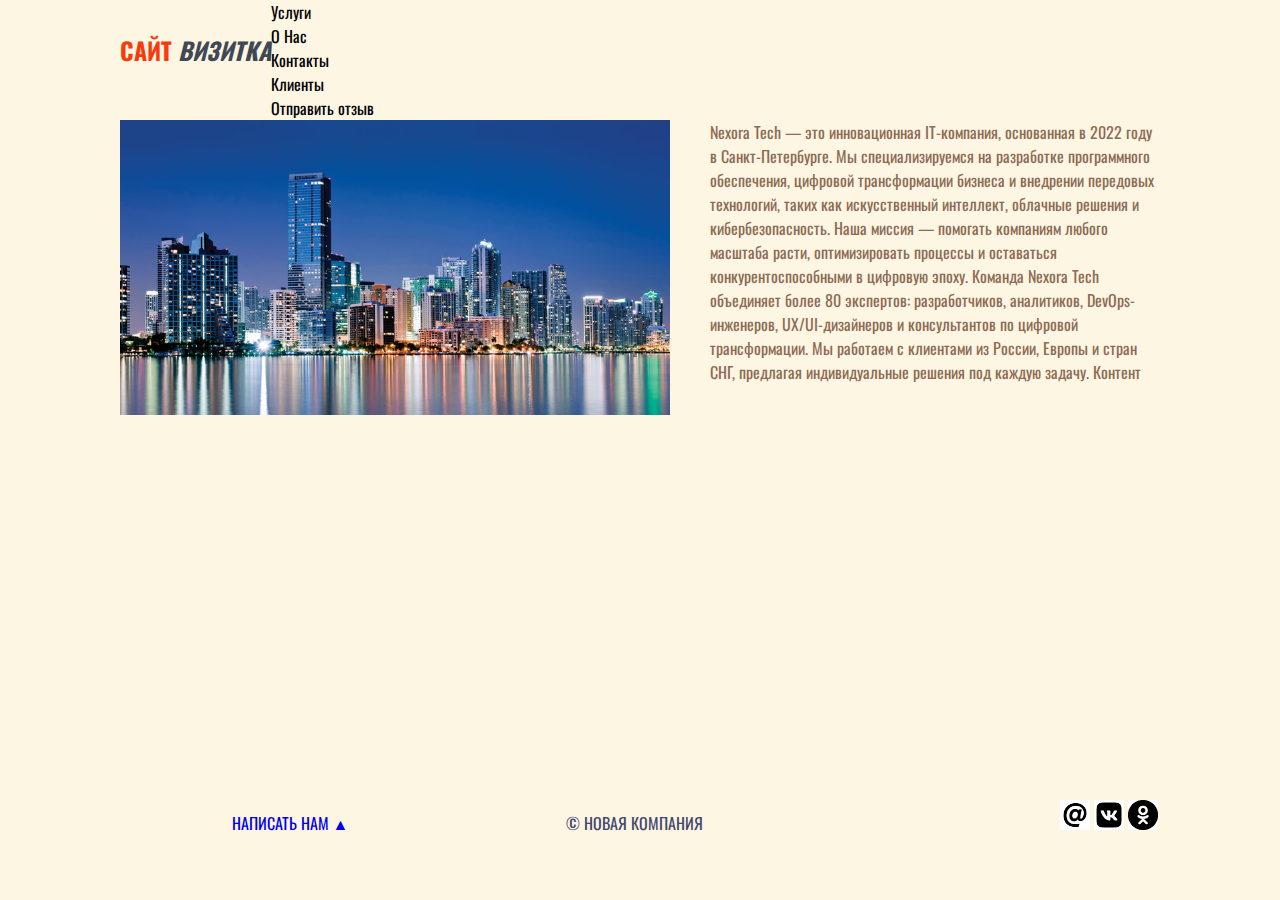
<file: сайт сибиряков п11/index.html>
<!DOCTYPE html>
<html lang="ru">
<head>
    <link rel="preconnect" href="https://fonts.googleapis.com">
<link rel="preconnect" href="https://fonts.gstatic.com" crossorigin>
<link href="https://fonts.googleapis.com/css2?family=Bitcount+Grid+Single:wght@100..900&family=Oswald:wght@200..700&display=swap" rel="stylesheet">
    <link rel="stylesheet" href="css/style.css">
    <meta charset="UTF-8">
    <meta name="viewport" content="width=device-width, initial-scale=1.0">
    <title>П11 сибиряков визитка</title>
    <body>
        <div id="wrapper">
            <header class="clearfix"> 
<a id ="logo" href="index.html"><span class="www">Сайт</span> <i>визитка</i></a>	
<nav id="mainnav">
            <ul>
    <li> <a href="uslugi.html"><span style="color: black;">Услуги</span></a></li>
    <li> <a href="onas.html"><span style="color: rgb(0, 0, 0);">О Нас</span></a></li>
    <li> <a href="contact.html"><span style="color: rgb(0, 0, 0);">Контакты</span></a></li>
        <li> <a href="clients.html"><span style="color: rgb(0, 0, 0);">Клиенты</span></a></li>
         <li> <a href="form.html"><span style="color: rgb(0, 0, 0);">Отправить отзыв</span></a></li>
</nav>


</ul>
            </header>
            <main>
                <img class="main_img-float"   src="img/1.jpg" alt="photo1">
             <p style="color: #8C6B54;">Nexora Tech — это инновационная IT-компания, основанная в 2022 году в Санкт-Петербурге. Мы специализируемся на разработке программного обеспечения, цифровой трансформации бизнеса и внедрении передовых технологий, таких как искусственный интеллект, облачные решения и кибербезопасность. Наша миссия — помогать компаниям любого масштаба расти, оптимизировать процессы и оставаться конкурентоспособными в цифровую эпоху.

             Команда Nexora Tech объединяет более 80 экспертов: разработчиков, аналитиков, DevOps-инженеров, UX/UI-дизайнеров и консультантов по цифровой трансформации. Мы работаем с клиентами из России, Европы и стран СНГ, предлагая индивидуальные решения под каждую задачу.
                Контент</p>
            </main>
        </div>
        <footer>
        <a href="form.html"><p class="footer_block">Написать нам &#9650;</p></a>
            <p class="footer_block">&copy; Новая компания</p>
            <div class="footer_icons">
                <img class="footer_img" src="content/мг22.png" alt="mailru">
                <img class="footer_img" src="content/мг212.png" alt="vk">
                <img class="footer_img" src="content/мг23.png" alt="ok">
            </div>
        </footer>
    </body>
    </html>
</file>
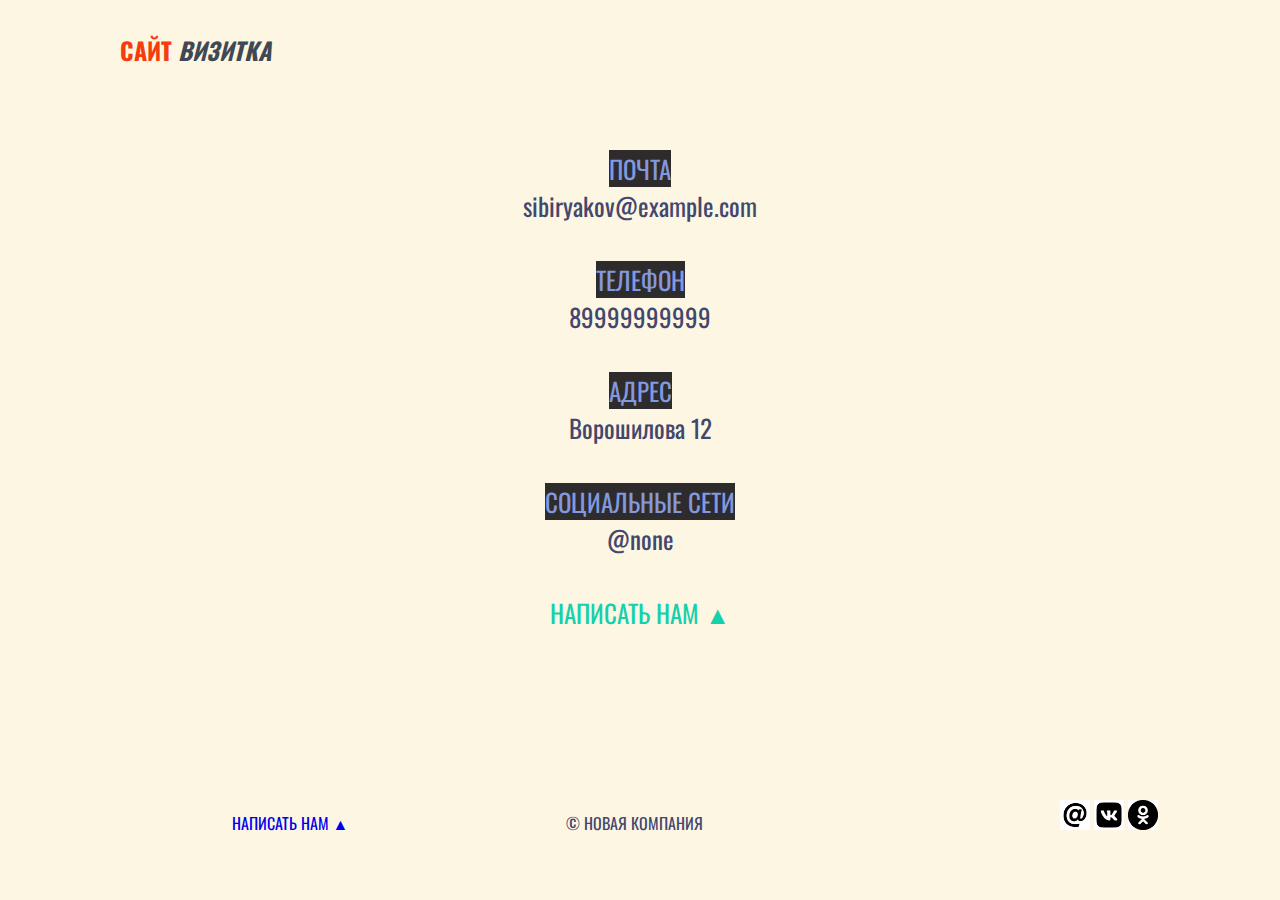
<file: сайт сибиряков п11/contact.html>
<!DOCTYPE html>
<html lang="ru">
<head>
<link rel="preconnect" href="https://fonts.googleapis.com">
<link rel="preconnect" href="https://fonts.gstatic.com" crossorigin>
<link href="https://fonts.googleapis.com/css2?family=Bitcount+Grid+Single:wght@100..900&family=Oswald:wght@200..700&display=swap" rel="stylesheet">
    <link rel="stylesheet" href="css/style.css">
    <meta charset="UTF-8">
    <meta name="viewport" content="width=device-width, initial-scale=1.0">
    <title>Контакты Сибиряков</title>

</head>
<body>
    <div id="wrapper">
        <header>
            <a id ="logo" href="index.html"><span class="www">Сайт</span> <i>визитка</i></a>
        </header>
        <main>
            <div class="text_contact"><p><mark>Почта</mark><br>sibiryakov@example.com</p><br>
            <p><mark>Телефон</mark><br>89999999999</p><br>
            <p><mark>Адрес</mark><br>Ворошилова 12</p><br>
            <p><mark>Социальные сети</mark><br>@none</p><br>
 <a href="form.html"><p class="footer_block">Написать нам &#9650;</p></a>
            </div>

        </main>
    </div>
    <footer>

  <a href="form.html"><p class="footer_block">Написать нам &#9650;</p></a>
        <p class="footer_block">&copy; Новая компания</p>
        <div class="footer_icons">
            <img class="footer_img" src="content/мг22.png" alt="mailru">
            <img class="footer_img" src="content/мг212.png" alt="vk">
            <img class="footer_img" src="content/мг23.png" alt="ok"> 
        </div>
    </footer>
</body>
</html>
</file>
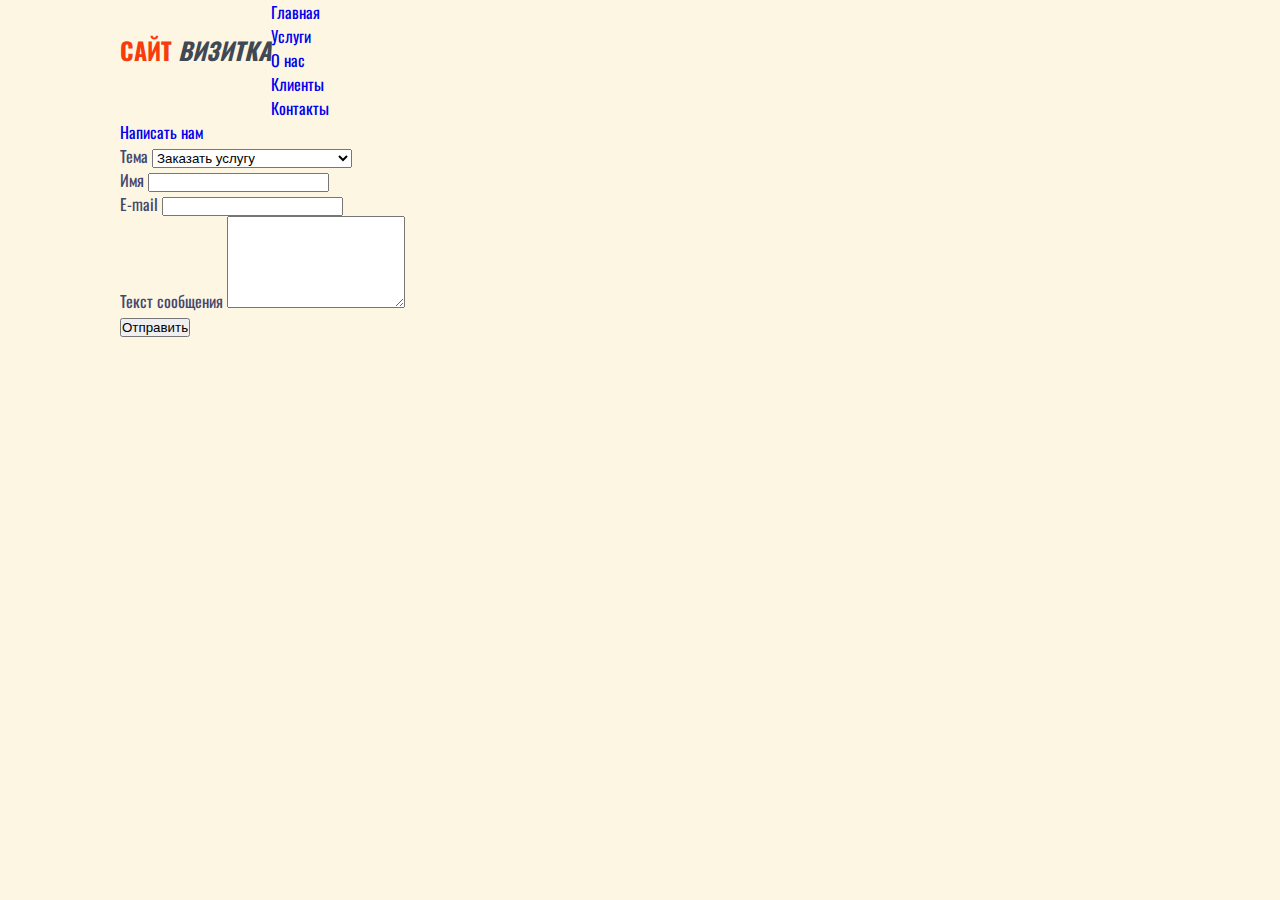
<file: сайт сибиряков п11/form.html>
<!DOCTYPE html>
<html lang="ru">
<head>
    <link rel="preconnect" href="https://fonts.googleapis.com">
<link rel="preconnect" href="https://fonts.gstatic.com" crossorigin>
<link href="https://fonts.googleapis.com/css2?family=Bitcount+Grid+Single:wght@100..900&family=Oswald:wght@200..700&display=swap" rel="stylesheet">
    <link rel="stylesheet" href="css/style.css">
    <meta charset="UTF-8">
    <meta name="viewport" content="width=device-width, initial-scale=1.0">
    <title>Форма сибирякова</title>
</head>
<body>
    <div id="wrapper">
        <header>
     <a id ="logo" href="index.html"><span class="www">Сайт</span> <i>визитка</i></a>
            <nav id="mainnav">
            <ul>
    <li><a class=":hover" href="index.html">Главная</a></li>
    <li><a class=":hover" href="uslugi.html">Услуги</a></li>
    <li><a class=":hover" href="onas.html">О нас</a></li>
    <li><a class=":hover" href="clients.html">Клиенты</a></li>
    <li><a class=":hover" href="contact.html">Контакты</a></li>
    <li><a class=":hover" href="form.html">Написать нам</a></li>
</ul>
</nav>
<main >
        <form id="contact-form" action="">
            <div class="form_item">
                <label for="topic">Тема</label>
                <select name="topic" id="topic">
<option value="1">Заказать услугу</option>
<option value="2">Оставить отзыв/замечание</option>
<option value="3">Предложить сотрудничество</option>
<option value="4">Другое</option>
                </select>
            </div>
        <div class="form_item">
            <label for="topic">Имя</label>
                <input type="text">
            </div>
            <div class="form_item">
            <label for="topic">E-mail</label>
                <input type="text">
            </div>
            <div>
            <label for="textarea">Текст сообщения</label>
<textarea id="textarea" rows="6"></textarea>
            </div>
            <p>
                <button type="submit">Отправить</button>
            </p>
        </form>
    </main>
</file>
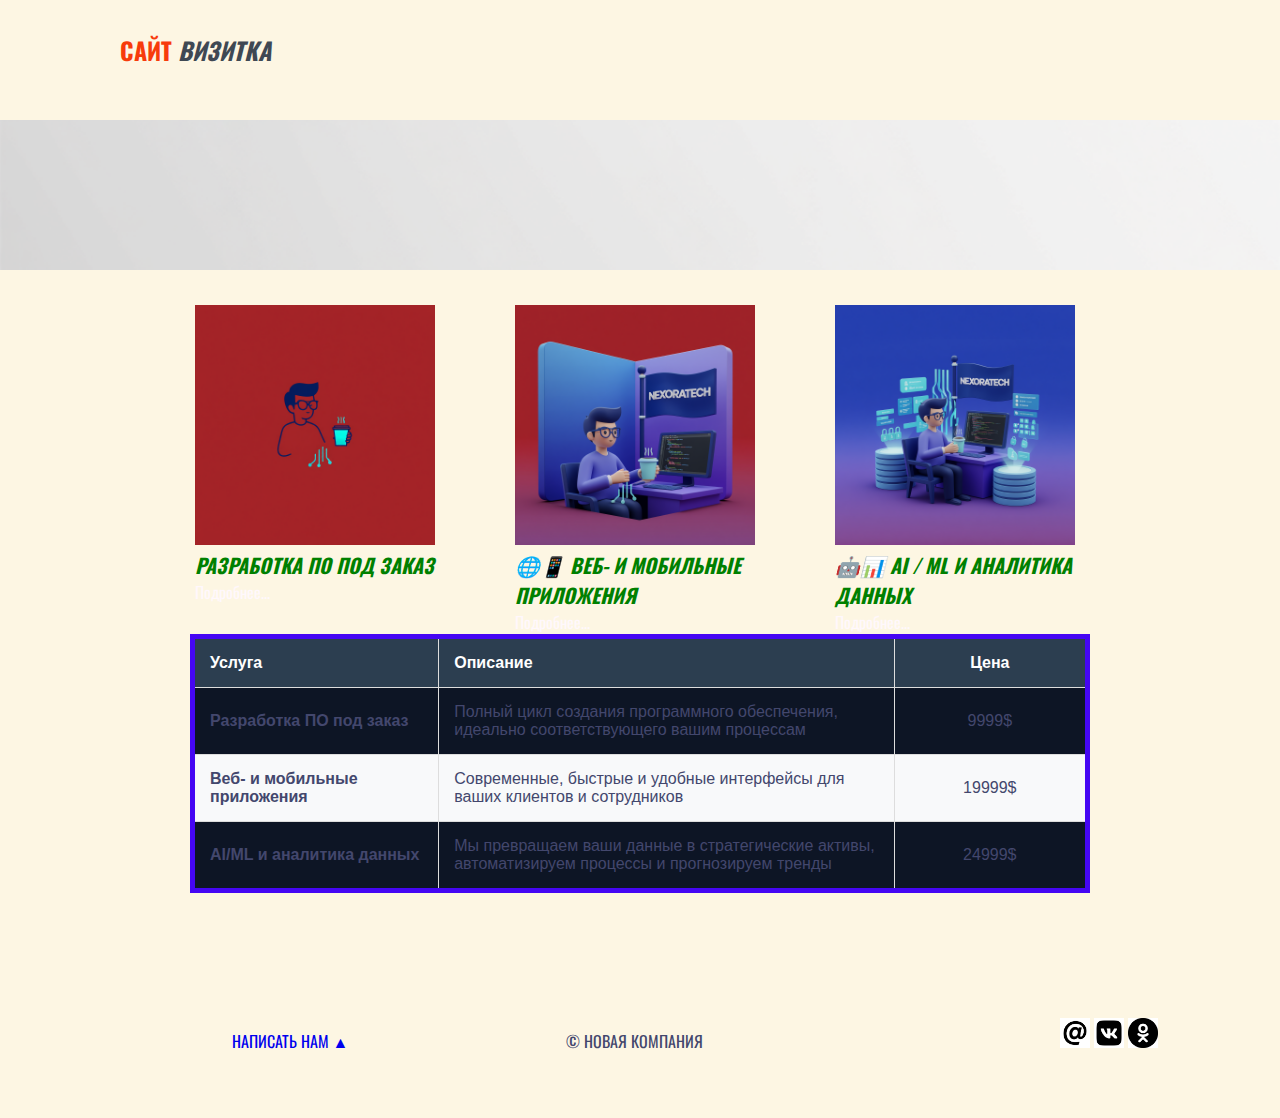
<file: сайт сибиряков п11/uslugi.html>
<!DOCTYPE html>
<html lang="ru">
<head>
<link rel="preconnect" href="https://fonts.googleapis.com">
<link rel="preconnect" href="https://fonts.gstatic.com" crossorigin>
<link href="https://fonts.googleapis.com/css2?family=Bitcount+Grid+Single:wght@100..900&family=Oswald:wght@200..700&display=swap" rel="stylesheet">
    <link rel="stylesheet" href="css/style.css">
    <meta charset="UTF-8">
    <meta name="viewport" content="width=device-width, initial-scale=1.0">
    <title>Услуги Сибирякова</title>
</head>
<body>
  
    <div id="wrapper">
        <header>
             <a id ="logo" href="index.html"><span class="www">Сайт</span> <i>визитка</i></a>
        </header>
        <div id="panorama"></div>
        <main>
            <section class="services" class="clearfix">
                <article class="services_item">
                    <img class="services_img" src="img/1761203242.png" alt="photo3">
                    <div style="color: green;">
                        
                    <h2><em>Разработка ПО под заказ</em></h2>
                    
</p>
                    <p><a href="">Подробнее...</a></p>                   
                </article>
                <article class="services_item">
                    <img class="services_img" src="img/1761203336.png" alt="photo4">
                    <div style="color: green;">
                    <h2><em>🌐📱 Веб- и мобильные приложения</em></h2>
                    
                    <p><a href="">Подробнее...</a></p>       


                    
                </article>
                

                <article class="services_item">
                    <img class="services_img" src="img/1761203424.png" alt="photo5">
                    <div style="color: green;">
                    <h2><em>🤖📊 AI / ML и аналитика данных</em></h2>
                    
                    <p><a href="">Подробнее...</a></p>       
                </div>

                    
                </article>
<div style="width: 100%; overflow-x: auto; margin: 20px 0;">
<table style="min-width: 600px; width: 100%; max-width: 900px; margin: 0 auto; border-collapse: collapse; font-family: Arial, sans-serif;">
<thead>
<tr style="background-color: #2C3E50; color: white;">
<th style="padding: 15px; border: 1px solid #ddd; text-align: left; width: 200px;">Услуга</th>
<th style="padding: 15px; border: 1px solid #ddd; text-align: left; width: 400px;">Описание</th>
<th style="padding: 15px; border: 1px solid #ddd; text-align: center; width: 150px;">Цена</th>
</tr>
</thead>
<tbody>
<tr>
<td style="padding: 15px; border: 1px solid #ddd;"><strong>Разработка ПО под заказ</strong></td>
<td style="padding: 15px; border: 1px solid #ddd;">Полный цикл создания программного обеспечения, идеально соответствующего вашим процессам</td>
<td style="padding: 15px; border: 1px solid #ddd; text-align: center;">9999$</td>
</tr>
<tr style="background-color: #f8f9fa;">
<td style="padding: 15px; border: 1px solid #ddd;"><strong>Веб- и мобильные приложения</strong></td>
<td style="padding: 15px; border: 1px solid #ddd;">Современные, быстрые и удобные интерфейсы для ваших клиентов и сотрудников</td>
<td style="padding: 15px; border: 1px solid #ddd; text-align: center;">19999$</td>
</tr>
<tr>
<td style="padding: 15px; border: 1px solid #ddd;"><strong>AI/ML и аналитика данных</strong></td>
<td style="padding: 15px; border: 1px solid #ddd;">Мы превращаем ваши данные в стратегические активы, автоматизируем процессы и прогнозируем тренды</td>
<td style="padding: 15px; border: 1px solid #ddd; text-align: center;">24999$</td>
</tr>
</tbody>
</table>
</div>




            </section>
            <h1 class="h1--invisible">Услуги компании</h1>
        </main>
    </div>
    <footer>

       <a href="form.html"><p class="footer_block">Написать нам &#9650;</p></a>
        <p class="footer_block">&copy; Новая компания</p>
        <div class="footer_icons">
            <img class="footer_img" src="content/мг22.png" alt="mailru">
            <img class="footer_img" src="content/мг212.png" alt="vk">
            <img class="footer_img" src="content/мг23.png" alt="ok">
        </div>
        
    </footer>
   

</body>
</html>
</file>
<file: сайт сибиряков п11/css/style.css>
body {
    font-family: 'Oswald', sans-serif;
    background-color: #FDF6E3;
    color: rgb(67, 71, 109);
}
header, main, footer {
    width: 1040px;
    margin: 0 auto;
}



* {
    margin: 0;
    padding: 0;
}
html, body {
    height: 100%;
}

#wrapper, #wrapper1{
    min-height: 100%;
    height: auto !important;
    height: 100%;
    width: 100%;
}
header{
    height: 120px;
    
}
main{
    padding-bottom: 100px;
}
footer{
    margin: -100px auto 0;
    position: relative;
    height: 100px;
}
#mainnav ul {
list-style: none;
margin: 0;
padding-left: 0;


}
#mainnav a:hover{
text-decoration: underline;


}
#mainav li {
display: inline;



}
#mainnav li.active a{
font-weight: bold;

}
.new::after {}
#mainnav a {
text-decoration: none;

}
.main_img-float {
    width: 550px;
    margin-right: 40px;
    float: left;
}
#panorama {
    width: 100%;
    height: 150px;
    background: url(../img/555.png) no-repeat center 70%;
    background-size: cover;
}
.services_img{
    width: 240px;
}
.services_item{
    margin-left: 40px;
    margin-right: 40px;
    width: 240px;
    float: left;
}
.services_item a{
    text-decoration: none;
    color: rgb(255, 248, 252);


}
.services{
    padding: 35px;
    border: 5px;
}
.clearfix::after {
    content: "";
    display: table;
    clear: both;
}
.h1--invisible{
    visibility: hidden;
}

#logo {
    text-transform: uppercase;
    text-decoration: none;
    color: rgb(63, 72, 83);
    font-weight: bold;
    font-size: 24px;
    line-height: 100px;
    display: inline-block;
    width: 335;
    float: left;
}

.main_img-float1 {
    margin-top: 50px;
    width: 550px;
    margin: 0 auto;
    float: none;
    display: block;;
    
}

.text_about{
    text-align: justify;
    width: 550px;
    margin: 0 auto;
    margin-top: 20px;
}
h1{
    margin: 20px;
    text-align: center;
}

.footer_block, .footer_icons{
    display:inline-block;
    width: 340px;
    text-transform: uppercase;
    text-align: center;

}

.footer_icons{
    text-align: right;
    margin-left: 10px;
}
.footer_img{
    width: 30px;

}
.text_contact{
    text-align: center;
    margin-top: 30px;
    font-size: larger;



}
.www {
    color: rgb(247, 59, 12);
}
h1, h2 {
    text-transform: uppercase;
    font-weight: bold;
    font-size: 20px;

}
mark {
    background-color: rgb(46, 43, 44);
    color: rgb(130, 152, 223);
    text-transform: uppercase;
    }
.text_contact{
    text-align: center;
    margin-top: 30px;
    font-size: large;
    font-size: 25px;
}
.text_contact a{
    color: rgb(19, 209, 171);
    text-transform: uppercase;
}
.wiw li  {
color:rgb(6, 230, 25);



}
.colored-text p {
    color: red;
  }
  table {
    border:5px solid rgb(69, 6, 243); 
    border-collapse: collapse;
    margin: 10px;
  }
  td, th {
border: 2px solid white;
margin: 10px;

  }
  .price th:first-child{
width: 10%;
margin: 10px;


  }
  .price th:nth-child(2), .price th:last-child {
  width: 25%;
  margin: 10px;

  }
  tr:nth-child(odd) {
    background-color:rgb(13, 21, 37)
}
</file>
